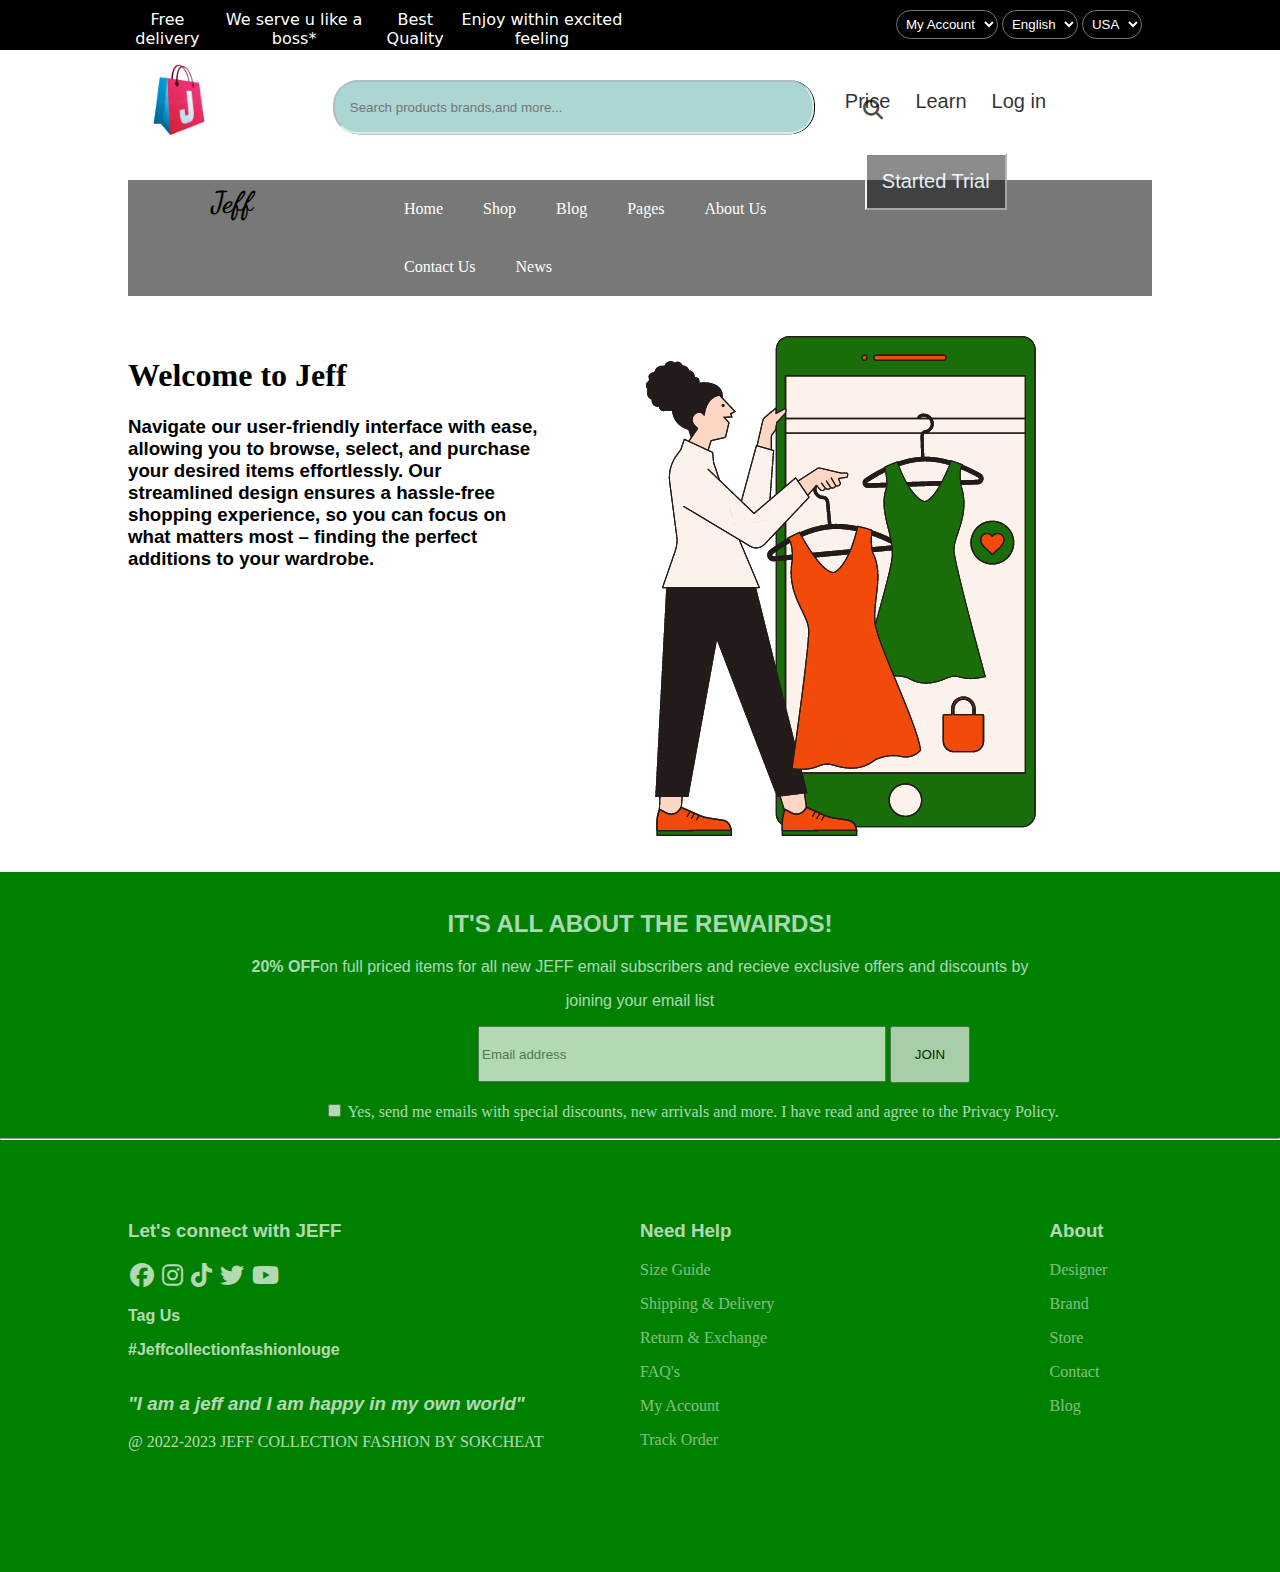
<file: aboutUs.html>
<!DOCTYPE html>
<html lang="en">
    <head>
        <meta charset="UTF-8">
        <meta http-equiv="X-UA-Compatible" content="IE=edge">
        <meta name="viewport" content="width=device-width, initial-scale=1.0">
        <title>Jeff</title>
        <meta name="description" 
              content="This webpage will contain the cloth store. This website will be useful for customers with joyful.">
        <meta name="author" content="Sokcheat">
        <meta http-equiv="refresh" content="30">
        <link rel="stylesheet" href="
            https://cdnjs.cloudflare.com/ajax/libs/font-awesome/6.1.2/css/all.min.css">
        <link
            href="https://fonts.googleapis.com/css2?family=Alumni+Sans+Pinstripe:ital@0;1&family=Battambang:wght@100;300&family=Dancing+Script&family=Hanuman:wght@700&family=Kantumruy+Pro:wght@100&family=Kantumruy:wght@300&family=Koulen&family=Odor+Mean+Chey&display=swap"
            rel="stylesheet">
        <link rel="stylesheet" href="style.css">
        <link rel="icon" href="./imageassignment/jeff-removebg-preview.png">
        <style>
          .container{
            display: flex;
            width: 80%;
            height: 500px;
            
            margin: auto;
          }
          .text-content{
            width: 40%;
            float:left;
           
          }
          .image-herosection{
            width: 60%;
            float:left;
           
          }
          h3{
            font-family: sans-serif;
          }
        </style>
    </head>
    <body>
        <header>
             <div class="fullcontainer">
            <div class="prefull">
                <div class="description">
                    <div class="des1">
                        Free delivery
                    </div>
                    <div class="des2">
                        We serve u like a boss*
                    </div>
                    <div class="des1">
                        Best Quality
                    </div>
                    <div class="des2">
                        Enjoy within excited feeling
                    </div>
                </div>
                <div class="catalog">
                    <select name="" id="">
                        <option value="">My Account</option>
                    </select>
                    <select name="" id="">
                        <option value="">English</option>
                        <option value="">Arabic</option>
                    </select>
                    <select name="" id="">
                        <option value="">USA</option>
                    </select>

                </div>

            </div>
        </div>
         <div class="detail">
            <div class="detail1">
                <div class="detail1-img">
                    <img
                        src="./imageassignment/jeff-removebg-preview.png"
                        alt="">
                    <h2>Jeff</h2>
                </div>
                <div class="detail1-1">
                    <div class="input">
                        <input type="text" placeholder="Search products brands,and more...">
                    </div>
                    <div class="searchobj">
                        <i class="fa-solid fa-magnifying-glass"></i>
                    </div>
                </div>
                <div class="detail1-2">
                    <p style="margin-left:0px">Price</p>
                    <p>Learn</p>
                    <p>Log in</p>
                    <button>Started Trial</button>
                </div>
            </div>
        </div>
        <nav>
            <div class="menu">
            <div class="menu1">
                <ul>
                    <li>
                        <a href="./index.html">Home</a>
                    </li>
                    <li>
                        <a href="">Shop</a>
                    </li>
                    <li>
                        <a href="">Blog</a>
                    </li>
                    <li>
                        <a href="">Pages</a>
                    </li>
                    <li>
                        <a href="">About Us</a>
                    </li>
                    <li>
                        <a href="">Contact Us</a>
                    </li>
                    <li>
                        <a href="">News</a>
                    </li>
                </ul>
            </div>
        </div> 
        </nav>
       
        </header>
       <!-- main section -->
       <main>
         <div class="container">
            <div class="text-content">
                <h1>Welcome to Jeff</h1>
                <h3>Navigate our user-friendly interface with ease, allowing you to browse, select, and purchase your desired items effortlessly. Our streamlined design ensures a hassle-free shopping experience, so you can focus on what matters most – finding the perfect additions to your wardrobe.</h3>
            </div>
            <div class="image-herosection">
                <img src="./imageassignment/herosection.png" alt="herosection" style="width: 100%; height: 100%;
                object-fit: contain;">

            </div>

         </div>
         
       </main>
        <br>
        <br>
        <!-- footer section -->
        <footer>
             <div class="downside">
            <br>
            <div class="down1">
                <h2>IT'S ALL ABOUT THE REWAIRDS!</h2>
               <p><b>20% OFF </b>  on full priced items for all new JEFF email subscribers and recieve exclusive offers and discounts by</p>
               <p>joining your email list</p>
               <input type="text" placeholder="Email address" class="input1">
               <input type="button" value="JOIN" style="font-family:sans-serif;" class="input2">
               <br>
               <br>
               <input type="checkbox" class="input3">
               Yes, send me emails with special discounts, new arrivals and more. I have read and agree to the Privacy Policy.
            </div>
            <hr>
            <br>
            <br>
            <div class="down2">
                <br>
                <br>
                <div class="connectjeff">
                    <h3>Let's connect with JEFF</h3>
                    <i class="fa-brands fa-facebook"></i>
                    <i class="fa-brands fa-instagram"></i>
                    <i class="fa-brands fa-tiktok"></i>
                    <i class="fa-brands fa-twitter"></i>
                    <i class="fa-brands fa-youtube"></i>
                    <br><br>
                    <h3 style="font-size: medium">Tag Us</h3>
                    <h3 style="font-size: medium">#Jeffcollectionfashionlouge</h3>
                    <br>
                   <h3><i>"I am a jeff and I am happy in my own world"</i> </h3> 
                    @ 2022-2023 JEFF COLLECTION FASHION BY SOKCHEAT
                </div>
                <div class="needhelp">
                    <h3>Need Help</h3>
                    <p>Size Guide</p>
                    <p>Shipping & Delivery</p>
                    <p>Return & Exchange</p>
                    <p>FAQ's</p>
                    <p>My Account</p>
                    <p>Track Order</p>

                </div>
                <div class="about">
                    <h3>About</h3>
                    <p>Designer</p>
                    <p>Brand</p>
                    <p>Store</p>
                    <p>Contact</p>
                    <p>Blog</p>

                </div>

            </div>

        </div>
        </footer>
       
    </body>
</html>
</file>
<file: style.css>
.fullcontainer
{
    width: 100%;
    height: 50px;
    background-color: black;
}
body{
    padding: 0;
    margin: 0;
    
}
.prefull{
     width:80%;
     /* height:100%;  */
     overflow: hidden;
     padding: 10px;
      /* background-color: purple;  */
     margin: auto;
}
.description{
    width:55%;
    height: 100%;
    float: left;
    /* background-color: red;  */
}
.description .des1{
    width:14%;
    float:left;
     /* background-color: blueviolet;   */
    display: flex;
    justify-content:start;
    text-align: center;
    font-size: medium;
    font-weight: 380;
    color:white;
    font-family: system-ui, -apple-system, BlinkMacSystemFont, 'Segoe UI', Roboto, Oxygen, Ubuntu, Cantarell, 'Open Sans', 'Helvetica Neue', sans-serif;
}
.description .des2{
    width:29%;
    float:left;
     /* background-color: hotpink;  */
    display: flex;
    justify-content:start;
    text-align: center;
    font-size: medium;
    font-weight: 200;
    color:white;
    margin-left: 1%;
    font-family: system-ui, -apple-system, BlinkMacSystemFont, 'Segoe UI', Roboto, Oxygen, Ubuntu, Cantarell, 'Open Sans', 'Helvetica Neue', sans-serif;
}
.catalog{
     width:25%;
     /* background-color: aqua;  */
     height: 100%;
     float:left;
     margin-left: 20%; 
     margin-bottom:2%;
}
select{
    border-radius: 20px; 
    color:white;
    padding: 5px;
    background-color: black;
}
.detail{
     width:100%;
      height:100px; 
      margin-bottom: 30px;
     /* overflow: hidden; */
     /* background-color: purple; */
}
.detail1{
     width:80%;
     margin: auto;
     height:100%;
      /* background-color: blue; */ 
}
.detail1-img{
    width:20%;
    height:100%;
    /* background-color: burlywood; */
    float:left;
}
.detail1-img h2{
    float:right;
    margin-top: 30px; 
    margin-right: 80px;
    font-size: 30px;
    font-family: 'Dancing Script', cursive;
}
.detail1-img img{
    height:100%;
    width: 50%;
    object-fit: cover;
}
.detail1-img img:hover{
    transform: scale(100%,100%);
}
.detail1-1{
    width:50%;
    height:100%;
    /* background-colo r:tomato;   */
    float:left;
   
}.input{
    width:90%;
    height: 100%;
    /* background-color: bisque;  */
    position: relative;
    float:left;
}
.detail1-1 input{
     width:97%;
     padding: 15px;
     height: 20px;
     border-radius: 25px;
     margin-top: 30px;
     box-shadow: 1px 0.2px black;
     border-color: rgba(255, 255, 255, 0.5);
     background-color:rgba(88, 174, 169, 0.5);
} 
.detail1-1 .searchobj{
  width:10%;
  height:20%;
  /* background-color:blue; */
  margin-bottom: 40px;
  margin-left: 450px;
  position: absolute;
  float:left;
  margin-top: 50px;
  opacity: 0.7;
}
.detail1-1 .searchobj .fa-solid{
    margin-left: 80px;
    font-size: 20px;
    opacity: 1;
}
.detail1-2{
    width:30%;
    height: 100%;
    float:left;
    /* background-color: rgb(183, 55, 55);  */
}
.detail1-2 p{
    margin-top: 40px;
    font-size: 20px;
    font-family:sans-serif;
    float:left;
    margin-left: 25px;
    opacity: 0.8;
}
.detail1-2 p:hover{
    opacity: 1;
}
.detail1-2 button{
    margin-top: 20px;
    margin-left: 20px;
    padding: 15px;
    background-color:rgba(0,0, 0, 0.5);
    font-family: sans-serif;
    font-size: 20px;
    color:aliceblue;
    font-weight: 500px;
    border-color:white;
    opacity: 0.9;
}
.detail1-2 button:hover{
    opacity: 1;
}
.menu{
    width:80%;
    overflow: hidden;
    /* height: 50px; */
   background-color: rgba(0, 0, 0, 0.529);
   margin: auto;
   margin-bottom: 40px;
}
.menu1{
    width: 50%; 
    margin: auto;
    height:100%;
    background-color: brown;
}
.menu1 ul{
    list-style-type: none;
    padding:0;
    margin: 0;
}
.menu1 ul li{
     float:left;
}
.menu1 ul li a{
     text-decoration: none;
     padding: 20px;
     display: block;
     font-size: medium;
     color:white;
}
.menu1 ul li a:hover{
     background-color:cadetblue;
     color:white;
}
.detailphoto{
    width:100%;
    overflow: hidden;
    background-color: rgb(0, 139, 23);
    margin-bottom: 30px;
}
.detailphoto-des{
    width: 80%;
    height: 200px;
    /* background-color: brown; */
    margin: auto;
}
.detailphoto-des h3{
    justify-content: center;
    align-items: center;
    color:white;
    font-size: 50px;
    font-family: sans-serif;
    margin-bottom: 0;
}
.detailphoto-des p{
    color:white;
    font-size: 20px;
    font-family: sans-serif;
    
}
.mainphoto{
    width: 80%;
    overflow: hidden;
    /* height: 100%; */
    /* background-color: aqua; */
    margin: auto;
    margin-bottom: 30px;
}
.right-side{
    width: 49.5%;
    height: 100%;
    /* background-color: chocolate; */
    margin-right: 0.5%;
    float:left;
}
.right-side1{
    width: 49%;
    height: 100%;
    /* background-color: rgb(210, 30, 69); */
    margin-right: 1%;
    float:left;
}
.right-side1-des1{
   font-family: sans-serif;
   font-size: medium;
   color:white;
   display: flex;
   justify-content: center;
   align-items:center;
   opacity: 0.9;
}
.right-side1-des1:hover{
    text-decoration: underline;
    opacity: 1;
}
.right-side2{
    width: 49%;
    height: 100%;
    /* background-color: rgb(30, 210, 36); */
    margin-left: 1%;
    float:left;
}

.left-side{
    width: 49.5%;
    height: 100% ;
    font-family: sans-serif;
    font-size: medium;
    color:white;
    display: flex;
    justify-content: center;
    align-items:center;;
    /* background-color: rgb(30, 66, 210);  */
    margin-left: 0.5%;
    float:left;

}
.left-side1{
    width: 49%;
    height: 100%;
    /* background-color: rgb(210, 30, 39); */
    margin-right:1%;
    float:left;

}
.left-side2{
    width: 49%;
    height: 100%;
    /* background-color: rgb(153, 210, 30); */
    margin-left:1%;
    float:left;
}

 img{
  object-fit: cover;
  height: 100%;
  width: 100%;
}
.bg-img{
    background-size: cover;
    height: 100%;
    background-repeat: none;
    width:100%;
}
img:hover{
    transform: scale(99%,98%);
}
.women{
    width:100%;
    /* height:600px; */
    overflow: hidden;
    /* background-color: brown;  */
}
.women1{
    width:80%;
    margin: auto;
    overflow: hidden;
    /* height: 100%; */
    /* background-color: yellow; */
}
.women1-1{
    width:100%;
    height: 50px; 
    margin-bottom: 20px;
    /* background-color: white; */
}
.women1-1 h3{
    display:flex;
    justify-content: center;
    align-items: center;
    font-size: larger;
    margin-bottom: 0;
    font-family: sans-serif;
}
 
.women1-1 p{
  display: flex;
  justify-content: center;
  align-items:center ;
  opacity: 0.8;
  font-family: sans-serif;
}
.women2{
    width:100%;
    height:600px; 
    margin-bottom: 30px;
}
.women2-1{
    width:49%;
    height:100%; 
    margin-right: 1%;
    background-color: black;
    float:left;
    position: relative;
}
.women2-1des{
    width:100%;
    margin-top: 30%;
    height: 20%;
    /* background-color: rgba(240, 229, 229,0.7); */
    position: absolute;
}

.women2-1des h3{
     /* margin-top: 30%; */
    font-size: xx-large;
    display: flex;
    justify-content: center;
    align-items: center;
   color:white;
   margin-bottom: 0;
}
.women2-1des h4{
    color: white;
    font-family: sans-serif;
    font-size: small;
    font-weight: 200; 
    margin-left: 110px;
    margin-bottom: 0;
}
.women2-1des p{
    float:left;
    font-size: medium;
    margin-top: 20px;
    margin-left: 250px;
    text-decoration: underline;
    color:white;
    opacity: 0.9;
    transition: 0.5s;
    cursor: pointer;
}
.women2-1des p:hover{
    opacity: 1;
    transform: scale(90%,90%);
}
.women2-2{
    width:49%;
    height:100%;
    margin-left: 1%;
    background-color: rgb(153, 54, 92);
    float:left;
    background-size:contain;
    background-repeat: none;
}
.women2-2des{
    width:39%;
     margin-top: 12%; 
    height: 20%;
    /* background-color: rgba(240, 229, 229,0.7);  */
    position: absolute;
}
.women2-2 h3{
    display: flex;
    justify-content: center;
    align-items: center;
    color:aliceblue;
    font-size: 30px;
    margin-bottom: 0;
}
.women2-2des h4{
    color:aliceblue;
    display: flex;
    justify-content: center;
    align-items: center;
    font-size: small;
    font-family: sans-serif;
    font-weight: 200;
}
.women2-2des p{
    color:aliceblue;
    display: flex;
    justify-content: center;
    align-items: center;
    text-decoration: underline;
    opacity: 0.9;
    transition: 0.5s;
    cursor: pointer;
}
.women2-2des p:hover{
    opacity:1;
    transform: scale(90%,90%);
}
.object{
    width:100%;
    height: 200px;
     /* background-color: blue;   */
}
.object1{
    width:15%;
    height: 100%;
    opacity: 1;
    float:left;
    margin-left: 2%;
}
.object1 p{
    display: flex;
    justify-content: center;
    align-items: center;
    opacity: 0.7;
}
.object1 p:hover{
    opacity: 1;
    color:white;
}

.object1 img{
    width:50%;
    height:50%;
    opacity: 1;
    margin-left: 40px;
}
.fa-solid{
    font-size: 100px;
    
}
.sell-box{
    margin: auto;
    width:80%;
    overflow: hidden;
    border-radius: 1px 1px 5px white;
    /* background-color:darkslategrey */
}
.sell-box h2{
    display: flex;
    justify-content: center;
    align-items: center;
    font-family: sans-serif;
   opacity: 0.7;
   margin-bottom: 0;

}
.listproduct{
    width:50%;
    margin: auto;
    height: 50px;
    margin-bottom: 20px;
    /* background-color: cornflowerblue; */
}
.listproduct ul{
    list-style: none;
    padding:0;
    margin: 0;
}
.listproduct ul li{
    float:left;
}
.listproduct ul li a{
    text-decoration: none;
    font-size:medium;
    padding: 20px;
    display: flex;
    justify-content: center;
    align-items: center;
    margin-left: 20px;
    color:black;
}
.listproduct ul li a:hover{
    /* transform:translate(1px,1px); */
    transform:scale(90%,90%);
}
.sell-box1{
    width:100%;
    height: 600px;
    background-color: rgba(255, 255, 255,0.7); 
}
.product{
    height:49%;
    /* background-color: blueviolet;  */
    float: left;
    margin-bottom: 1%;
    width:230px;
    margin-right:5px;
    margin-left: 8px;
    
}
.product-img{
    width:100%;
    height: 78%;
    /* background-color: white;  */
    float:left;
    margin-bottom: 2%;
    position: relative;

}
.product-img-title{
    width:30%;
    margin-top: 10px;
    margin-left: 5px;
    height: 30px;
    background-color: rgb(186, 215, 211);
    position: absolute;
    display: flex;
    justify-content: center;
    align-items: center;
}
.product-img img{
    height: 98%;
}
.product-price{
    width:100%;
    height: 20%;
    /* background-color: rgba(255, 255, 255, 0.8); */
    float:left;
}
.product-price p{
    margin-bottom: 0;
    font-size: small;
    font-family: sans-serif;
    opacity: 0.7;
}
.box-latest-blog{
    width:80%;
    height:480px;
   /* background-color:rgb(249, 255, 255); */
    margin:auto;
    box-shadow: 1px 1px 5px white;
}
.title-blog{
    width: 100%;
    height:80px;
    background-color: azure;
    
}
.title-blog h2{
    display: flex;
    justify-content: center;
    align-items: center;
    font-family: sans-serif;
    opacity: 0.7;
    margin-bottom: 0;
}
.title-blog p{
    display: flex;
    justify-content: center;
    align-items: center;
    font-family: sans-serif;
    opacity: 0.5;
}
.blog-box{
    width:24%;
    height:250px;
    background-color: blue;
    float:left;
    margin-left:1%;
}
.blog-box img{
    transform: scale(100%,100%);
}
.prescribe{
    width:100%;
    height:150px;
    /* background-color: blue; */
    margin-top: 250px;

}
.pre1{
    width:24%;
    height:100%;
    /* background-color: rgb(133, 133, 140); */
    float:left;
    margin-left:1%;
    
}
.pre1 h4{
    margin-top: 5px;
    opacity: 0.8;
}
.pre1 p{
    font-size: small;
    line-height: 0;
    font-family: sans-serif;
    opacity: 0.7;
   margin-bottom: 20px;
}
.pre1 h6{
    font-family: sans-serif;
    opacity: 0.6;
    font-weight: 100;
}
.social-media{
    width:80%;
    margin: auto;
    height:400px;
    /* background-color: black; */
}
.title-instra
{
    width:100%;
    height: 100px;
    /* background-color: rgb(77, 36, 92); */
}
.title-instra h2{
    display: flex;
    justify-content: center;
    align-items: center;
    font-family: sans-serif;
    opacity: 0.7;
}
.title-instra h6{
    display: flex;
    justify-content: center;
    align-items: center;
    font-family: sans-serif;
    opacity: 0.7;
    margin-top: 0;
}
.insta-img{
    width:100%;
    height: 310px;
}
.insta-img1{
    width:19%;
    height:100%;
    /* background-color: blue; */
    margin-left: 1%;
    float:left;
}
.insta-img1 img{
    transform: scale(100%,100%);
    height: 70%;
    
}
.downside{
    width: 100%;
    height: 700px;
    background-color:green;
}
.down1{
    width:80%;
    height: 220px;
    /* background-color: blue; */
    margin: auto;
    color:azure;
    opacity: 0.7;

}
.down1 h2{
    display: flex;
    justify-content: center;
    align-items: center;
    font-family: sans-serif;
}
.down1 p{
    display: flex;
    justify-content: center;
    align-items: center;
    font-family: sans-serif;
}
.down1 .input1{
   margin-left: 350px;
   width: 400px;
   height: 50px;
}
.down1 .input2{
    width: 80px;
    height: 57px;
}
.down1 .input3{
   margin-left: 200px;
}
.down2{
    width:80%;
    height: 200px;
    /* background-color: blue; */
    margin: auto;
}
.connectjeff{
    width:50%;
    /* background-color: blueviolet; */
    height: 100%;
    float:left;
    color:white;
    opacity: 0.7;
}
.needhelp{
    width:40%;
    /* background-color: chartreuse; */
    height: 100%;
    float:left;
    color:white;
}
.about{
    width:10%;
    /* background-color: rgb(195, 0, 255); */
    height: 100%;
    float:left;
    color:white;
}
.connectjeff h3{
    margin-top: 0;
    font-family: sans-serif;
}
.fa-brands {
    font-size: x-large;
    padding: 2px;
}
.needhelp h3{
    margin-top: 0;
    opacity: 0.7;

}
.needhelp p{
    opacity: 0.5;
}
.about h3{
 opacity: 0.7;
 font-family: sans-serif;
 margin-top: 0;
}
.about p{
    opacity: 0.5;
}
.about p:hover{
    opacity: 1;
}
.needhelp p:hover{
    opacity: 1;
}
</file>
